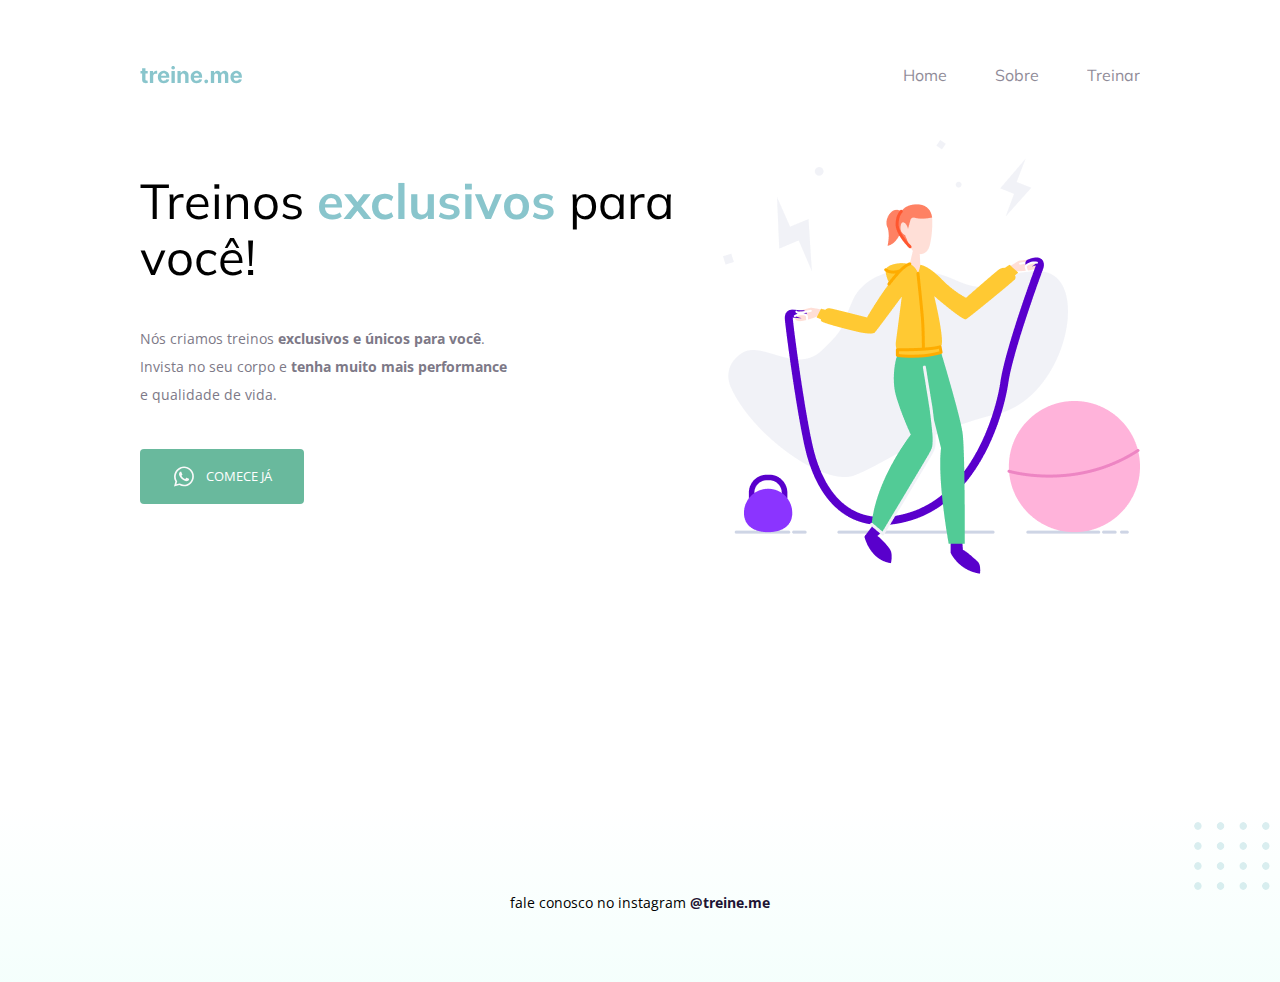
<file: DesadioAcessibilidade/index.html>
<!DOCTYPE html>
<html lang="pt-br">
  <head>
    <link rel="preconnect" href="https://fonts.googleapis.com">
    <link rel="preconnect" href="https://fonts.gstatic.com" crossorigin>

    <meta charset="UTF-8" />
    <meta name="viewport" content="width=device-width, initial-scale=1.0" />
    <title>Treine me</title>

    <link href="https://fonts.googleapis.com/css2?family=Mulish:wght@400;700&family=Open+Sans:wght@400;700&display=swap" rel="stylesheet">

    <link rel="stylesheet" href="style.css">

  </head>
    <body>
      <div class="page">
          <nav>
              <img src="images/logo.svg" alt="Treine.me">
                  <ul>
                      <li><a href="#">Home</a></li>
                      <li><a href="#">Sobre</a></li>
                      <li><a href="#">Treinar</a></li>
                  </ul>
          </nav>
          <main>
              <section class="text">
                  <h1>
                      Treinos <span>exclusivos</span> para você!
                  </h1>
                  <p>
                      Nós criamos treinos <strong>exclusivos e únicos para você</strong>. <br>
                      Invista no seu corpo e <strong>tenha muito mais performance</strong> <br>
                      e qualidade de vida.
                  </p>
                  <button>
                      <img src="images/whats.svg" alt="Whatsapp">
                      Comece já
                  </button>
              </section>
              <img src="images/img.png" alt="mulher pulando corda">
          </main>
  
          <footer>
              fale conosco no instagram
              <a href="https://instagram.com/treine.me" target="_blank">@treine.me</a>
          </footer>
      </div>
      <img id="balls" src="images/balls.svg" alt="bolinhas">
  </body>
  </html>
</file>
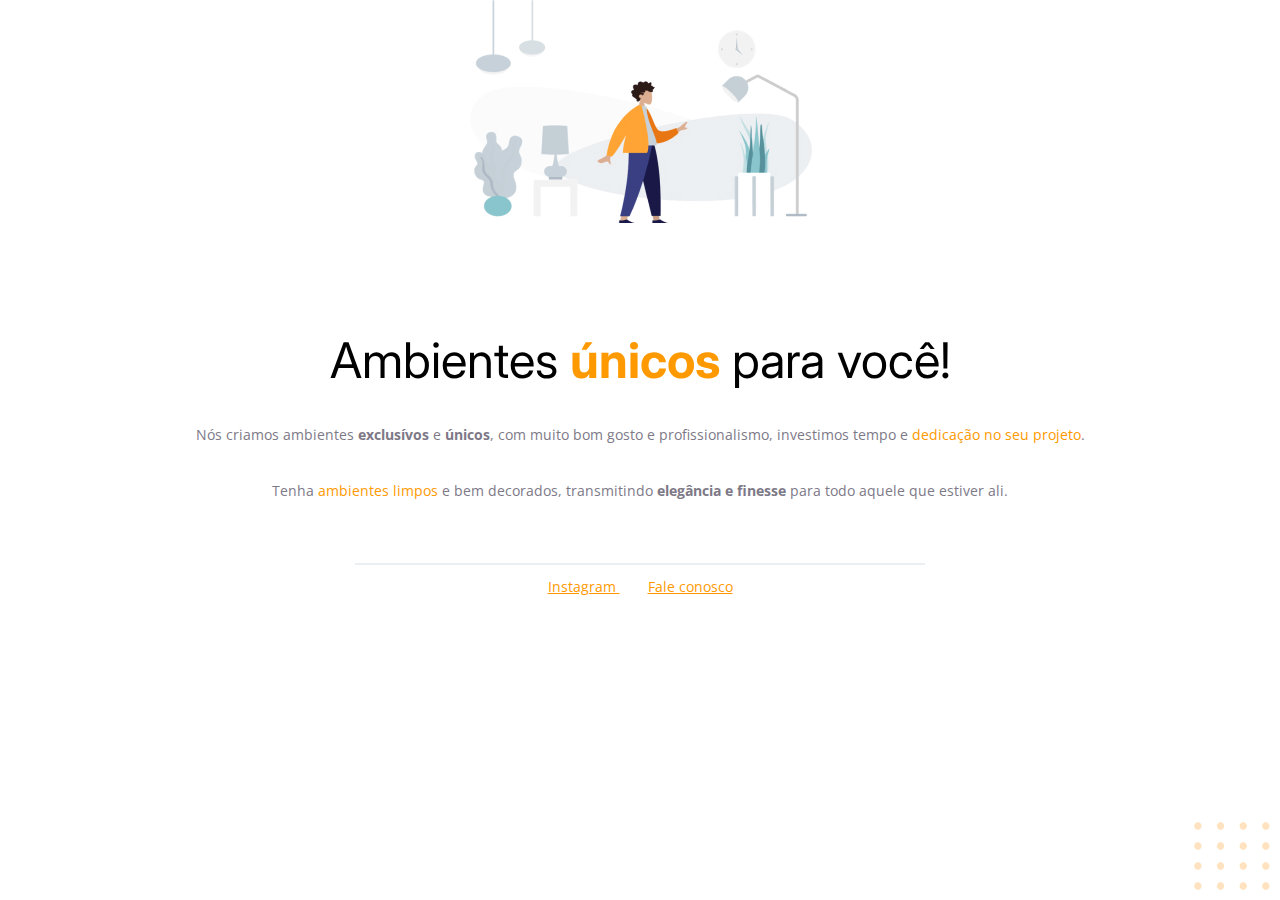
<file: Developer/index.html>
<!DOCTYPE html>
<html lang="pt-br">
<head>
    <link rel="preconnect" href="https://fonts.googleapis.com">
    <link rel="preconnect" href="https://fonts.gstatic.com" crossorigin>

    <meta charset="UTF-8">
    <meta name="viewport" content="width=device-width, initial-scale=1.0">
    <title>Móveis Planejados</title>

    <link href="https://fonts.googleapis.com/css2?family=Inter:wght@400;700&family=Open+Sans:wght@400;700&display=swap" rel="stylesheet">
    <link rel="stylesheet" href="style.css">
    
</head>
<body>
        <div id="hero">
            <img
            src="images/img1.jpg" 
            alt="moveis e uma pessoa">

            <h1>
                Ambientes <span>únicos</span> para você!
            </h1>
            <p>
                Nós criamos ambientes <strong>exclusívos</strong> e 
                <strong>únicos</strong>, com muito bom gosto e profissionalismo, 
                investimos tempo e <span>dedicação no seu projeto</span>. 
            <br>
            <br>
                Tenha <span>ambientes limpos</span> e bem decorados, 
                transmitindo <strong>elegância  e finesse</strong> para todo aquele que 
                estiver ali.
            </p>
            <br>
            <br>
        </div>
        <div id="footer">
            <div class="line"></div>
            <a 
            target="_blank"
            href="https://instagram.com/moveisparavoce">
            Instagram
            </a>
            <a 
            href="mailto:contato@moveisparavoce.com">Fale conosco</a>
        <img 
            id = balls
            src="images/balls.svg" 
            alt="bolinhas laranjas">
    </body>
</html>
</file>
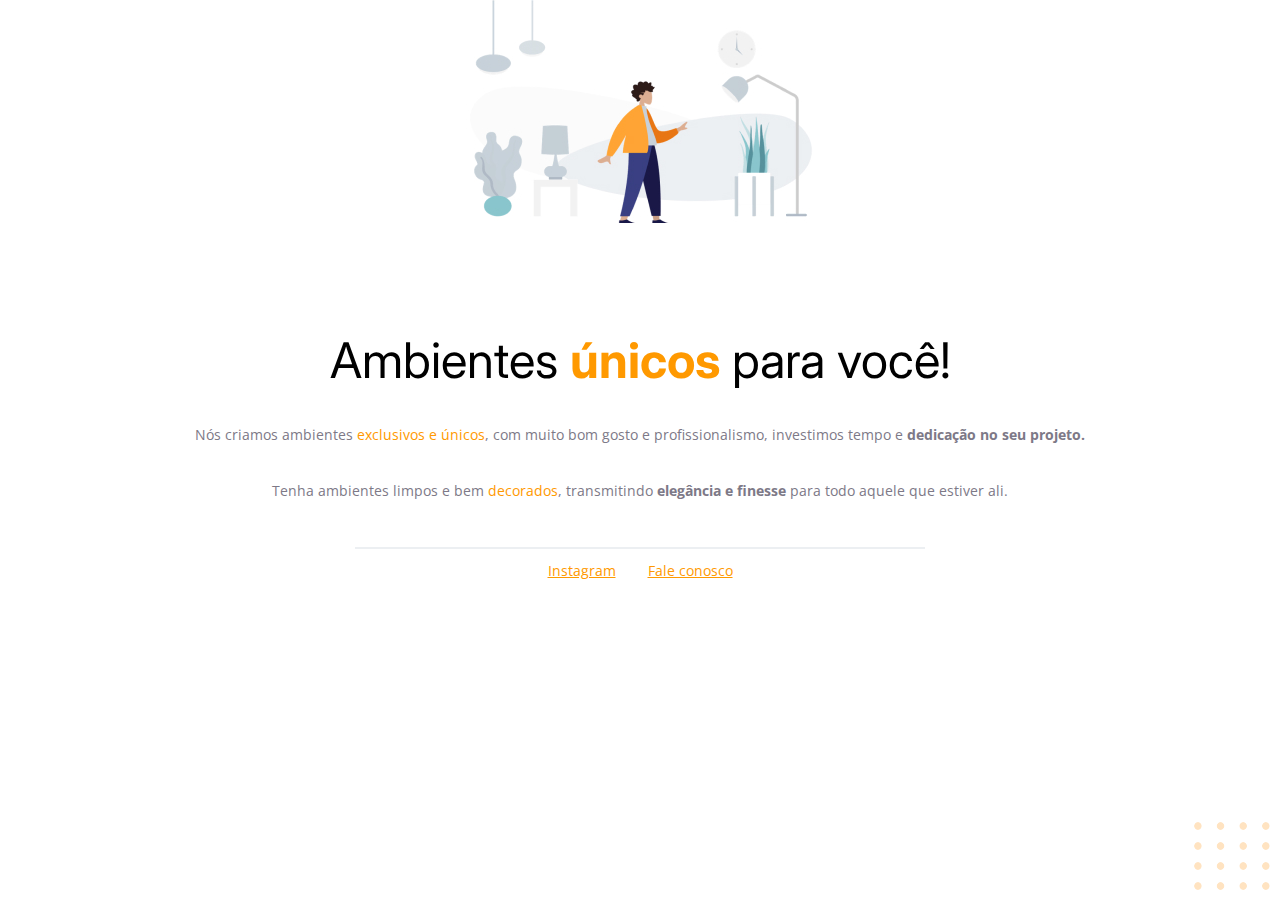
<file: Project01/index.html>
<!-- Instrução que define o tipo do documento. -->
<!DOCTYPE html>
<html lang="pt-br">
  <!-- Tag <head> contém as instruções para a página -->
  <head>
    <link rel="preconnect" href="https://fonts.googleapis.com" />
    <link rel="preconnect" href="https://fonts.gstatic.com" crossorigin />
    <meta charset="UTF-8" />
    <meta name="viewport" content="width=device-width, initial-scale=1.0" />
    <title>Móveis customizados</title>

    <link
      href="https://fonts.googleapis.com/css2?family=Inter:wght@400;700&family=Open+Sans:wght@400;700&display=swap"
      rel="stylesheet"
    />

    <link rel="stylesheet" href="style.css" />
  </head>
  
  <!-- Tag <body> é o corpo do documento, onde tem as informações que serão mostradas. -->
  <body>
    <div id="hero">
      <img
      src="images/img1.jpg"
      alt="Desenho de uma pessoa vestindo uma camisa amarela em uma sala com Móveis"
    />
      <h1>Ambientes <span>únicos</span> para você!</h1>
      <p>
        Nós criamos ambientes <span>exclusivos e únicos</span>, com muito
        bom gosto e profissionalismo, investimos tempo e
        <strong>dedicação no seu projeto.</strong>
        <br />
        <br />
        Tenha ambientes limpos e bem <span>decorados</span>, transmitindo
        <strong>elegância e finesse</strong>
        para todo aquele que estiver ali.
        <br />
        <br />
      </p>
    </div>

    <div id="footer">
      <div class="line"></div>
      <a target="_blank" href="https://instagram.com/moveisparavoce"
        >Instagram</a
      >
      <a href="mailto:contato@moveisparavoce.com">Fale conosco</a>
    </div>
    <img
      id="balls"
      src="images/balls.svg"
      alt="Bolinhas alaranjadas no canto inferior direito da tela"
    />
  </body>
</html>
</file>
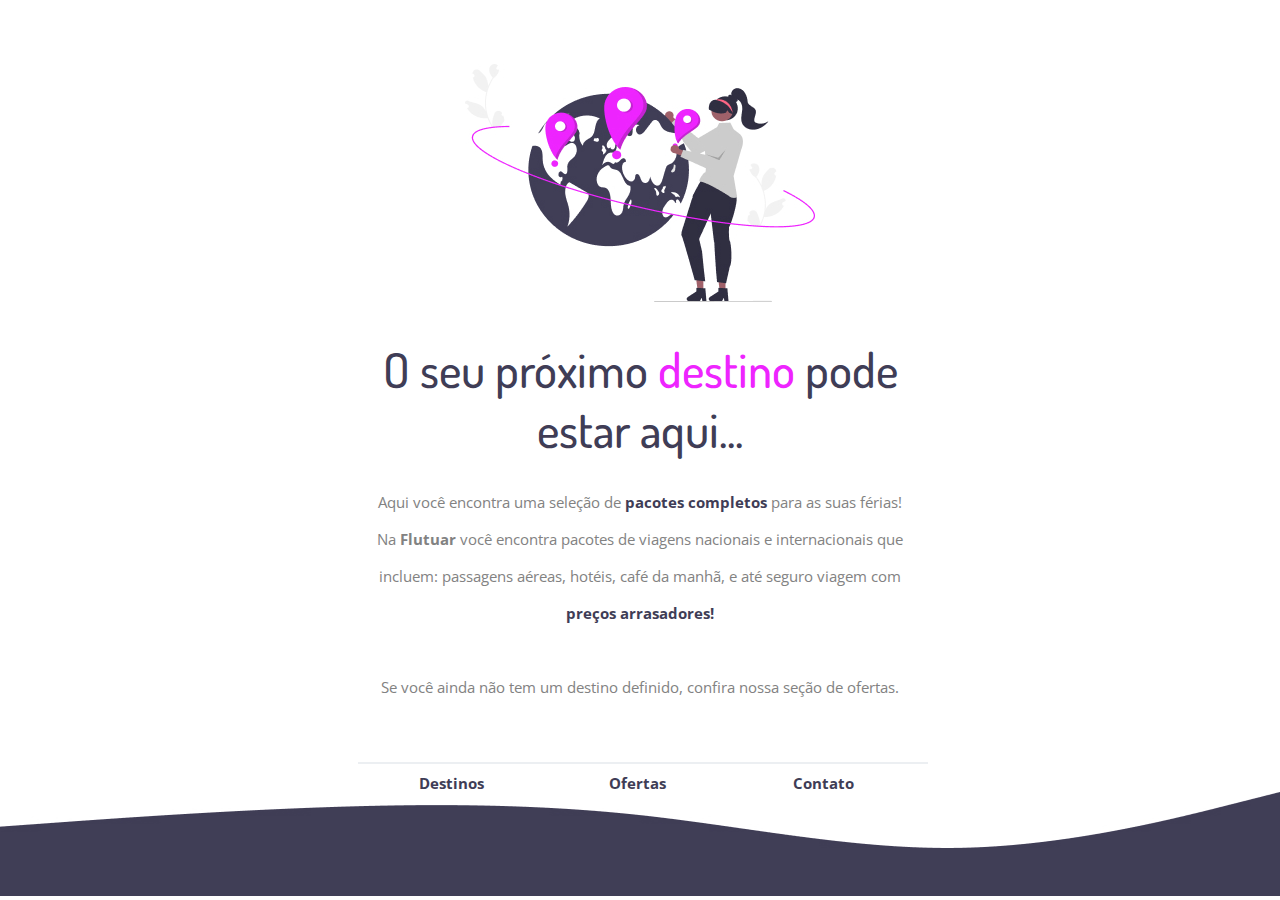
<file: Project02/index.html>
<!DOCTYPE html>
<html lang="pt-br">
<head>
    <meta charset="UTF-8">
    <meta name="viewport" content="width=device-width, initial-scale=1.0">
    
    <title>Project02</title>

    <link rel="preconnect" href="https://fonts.googleapis.com">
    <link rel="preconnect" href="https://fonts.gstatic.com" crossorigin>

    <link href="https://fonts.googleapis.com/css2?family=Dosis:wght@500;700&family=Inter:wght@400;700&family=Open+Sans:wght@400;700&display=swap" rel="stylesheet">
    <link href="https://fonts.googleapis.com/css2?family=Dosis:wght@500;700&family=Inter:wght@400;700&family=Open+Sans:wght@400;700&display=swap" rel="stylesheet">

    <link rel="stylesheet" href="style.css">
</head>
<body>
    <div id="main">
        <img id="img01"
        src="imagens/img1.jpg" 
        alt="imagem de uma mulher e um planeta">
        
        <h1>
            O seu próximo <span>destino</span> pode estar aqui...
        </h1>
        <p>
            Aqui você encontra uma seleção de <strong class="cordif">pacotes completos</strong> para as suas férias!
        </p>
        <p>
            Na <strong>Flutuar</strong> você encontra pacotes de viagens nacionais e internacionais que 
        <p>
            incluem: passagens aéreas, hotéis, café da manhã, e até seguro viagem com
        </p>
        <p>
            <strong class="cordif">preços arrasadores!</strong>
        </p>
        <br>
        <p>
            Se você ainda não tem um destino definido, confira nossa seção de ofertas.
        </p>
    </div>

    <div class="line"></div>

    <div class="footer">
        <div class="elemento"><strong>Destinos</strong></div>
        <div class="elemento"><strong>Ofertas</strong></div>
        <div class="elemento"><strong>Contato</strong></div>
    </div>
    <div id="rodape">
        <img id="img02"
        src="imagens/Wave.jpg" 
        alt="wave">
    </div>
    
</body>
</html>
</file>
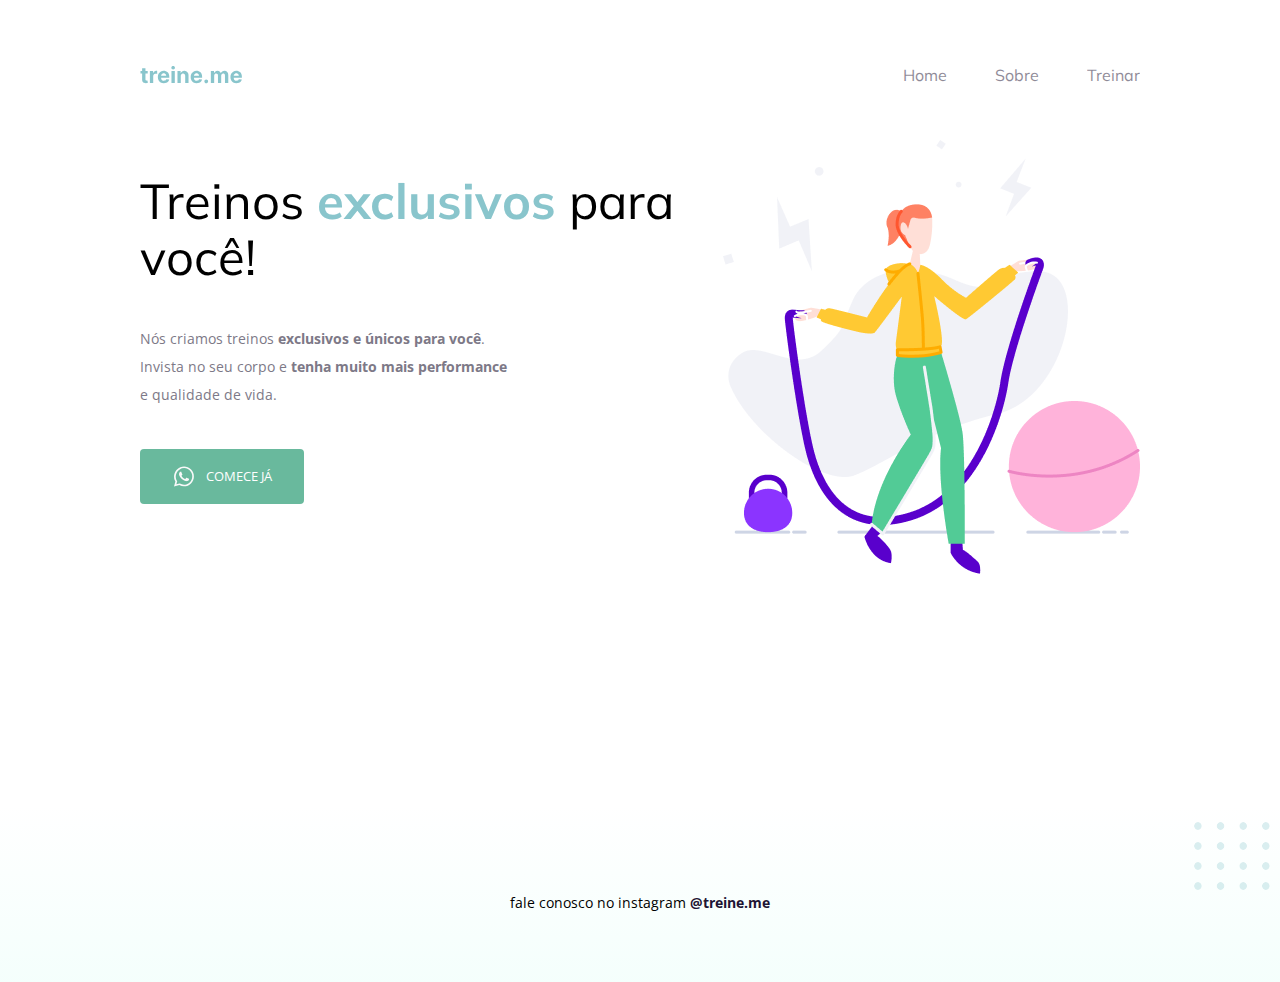
<file: Project03/index.html>
<!DOCTYPE html>
<html lang="pt-br">
<head>
    <meta charset="UTF-8">
    <meta name="viewport" content="width=device-width, initial-scale=1.0">
    <link rel="preconnect" href="https://fonts.googleapis.com">
    <link rel="preconnect" href="https://fonts.gstatic.com" crossorigin>
    <link href="https://fonts.googleapis.com/css2?family=Mulish:wght@400;700&family=Open+Sans:wght@400;700&display=swap" rel="stylesheet">
    <link rel="stylesheet" href="style.css">
    <title>Treine me</title>
</head>
<body>
    <div class="page">
        <nav>
            <img src="images/logo.svg" alt="Treine.me">
                <ul>
                    <li><a href="#">Home</a></li>
                    <li><a href="#">Sobre</a></li>
                    <li><a href="#">Treinar</a></li>
                </ul>
        </nav>
        <main>
            <section class="text">
                <h1>
                    Treinos <span>exclusivos</span> para você!
                </h1>
                <p>
                    Nós criamos treinos <strong>exclusivos e únicos para você</strong>. <br>
                    Invista no seu corpo e <strong>tenha muito mais performance</strong> <br>
                    e qualidade de vida.
                </p>
                <button>
                    <img src="images/whats.svg" alt="Whatsapp">
                    Comece já
                </button>
            </section>
            <img src="images/img.png" alt="mulher pulando corda">
        </main>

        <footer>
            fale conosco no instagram
            <a href="https://instagram.com/treine.me" target="_blank">@treine.me</a>
        </footer>
    </div>
    <img id="balls" src="images/balls.svg" alt="bolinhas">
</body>
</html>
</file>
<file: DesadioAcessibilidade/style.css>
body {
  margin: 0;
  font-family: 'Open Sans', sans-serif;
  background: linear-gradient(180deg, rgba(227, 255, 248, 0.00) 82.08%, rgba(227, 255, 248, 0.38) 100%);
  min-height: 100vh;
}

.page {
  width: 1000px;
  margin: 0 auto 0;
  padding: 65px;
  
}

h1, ul{
  font-family: 'Mulish', sans-serif;
}

h1{
  font-size: 49px;
  line-height: 56px;
  color: #000;

  font-weight: normal;
}

h1 span{
  color: #89C5CC;
  font-weight: bold;

}

section p{
  font-size: 14px;
  line-height: 28px;
  color:#7d7987;

  margin: 40px 0;
}

main   {
  display: flex;
}
nav {
  display: flex;
  justify-content: space-between;
  align-items: center;

  margin-bottom: 55px;
}

ul {
  display: flex;
  gap: 48px;
  list-style: none;
  margin: 0;
  padding: 0;
}

ul li a {
  opacity: 0.5;
}
ul li a:hover{
  font-weight: bold;
  opacity: 1;
}

a{
  color: #1F1534;
  text-decoration: none;
}

button{
  color: white;
  text-transform: uppercase;
  font-family: 'Open Sans', sans-serif;

  background: #69B99D;
  border: none;
  border-radius: 4px;

  display: flex;
  align-items: center;
  justify-content: space-between;
  gap: 10px;

  padding: 15px 32px;
  cursor: pointer;
}

button :hover{
  background: #46836e;
}

footer{
  font-size: 14px;
  line-height: 28px;

  text-align: center;
  margin-top: 315px;
  
}

footer a{
  font-weight: bold;
  color: #1F1534;
}

#balls{
  position: fixed;
  bottom: 0px;
  right: 0px;
}
</file>
<file: Developer/style.css>
body{
    font-family: 'Open Sans', sans-serif;
    text-align: center;
    margin: 0;
}
#hero{
    width: 592;
    margin: 0px, auto, 72px;
}
#hero img{
    margin-bottom: 72px;
}
h1{
    font-family: 'Inter', sans-serif;  
    font-size: 49px;
    line-height: 56px;
    font-weight: normal;
    margin-bottom: 32px;
}
h1 span{
    font-weight: bold;
}
span, a{
    color:#FF9900;
}
P, #footer{
    color: #7D7987;
    font-size: 14px;
    line-height: 28px;
}
#footer a + a{
    margin-left: 28px;
    margin-top: 72px;
}
.line{
    width: 568px;
    height: 0px;
    margin: 0 auto 8px;

    border: 1px solid #eceff2;
}
#balls{
    position: fixed;
    bottom: 0px;
    right: 0px;
}
</file>
<file: Project01/style.css>
body {
  font-family: "Open Sans", sans-serif;
  text-align: center;
  margin: 0;
}
#hero {
    width: 592;
    margin: 0px, auto, 72px;
}
#hero img {
    margin-bottom: 72px;
}
h1 {
  font-family: "Inter", sans-serif;
  font-size: 49px;
  line-height: 56px;
  font-weight: normal;
  margin-bottom: 32px;
}
h1 span {
  font-weight: bold;
}
span, a {
  color: #ff9900;
}
p, #footer {
  color: #7d7987;
  font-size: 14px;
  line-height: 28px;
}

#footer a + a {
    margin-left: 28px;
}
.line {
    width: 568px;
    height: 0;

    margin: 0 auto 8px;

    border: 1px solid #ECEFF2;
}

#balls {
    position: fixed;
    bottom: 0px;
    right: 0px;
}
</file>
<file: Project02/style.css>
h1{
    font-family: Dosis;
    color: #3F3D56;
    text-align: center;
    font-size: 48px;
    font-style: normal;
    font-weight: 500;
    line-height: normal;
    margin-top: 32px;
}
h1 span{
    color: #EE24FF;
}
body{
    text-align: center;
    margin: 0 28% 0 28%;
}
.cordif{
    color: #3F3D56;
    font-family: Open Sans;
    font-style: normal;
    line-height: 22px;
}
#main{
    font-family: Open Sans;
    color: #828282;
    font-size: 15px;
    font-style: normal;
    text-align: center;
    line-height: 22px;
    color: #828282;
    margin-bottom: 64px;
    left: 64px;
    right: 64%;
}
#img01{
    margin-top: 64px;
}
#rodape{
    position: absolute;
    bottom: 0;
    left: 0;
    width: 100%;
}
#rodape img{
    width: 100%;
    height: 104px;
    flex-shrink: 0;
}
.line {
    width: 568px;
    height: 0;
    margin: 0 auto 8px;
    border: 1px solid #ECEFF2;
}
.footer{
    width: 100%;
}
.elemento{
    color: #3F3D56;
    text-align: center;
    font-family: Open Sans;
    font-size: 15px;
    font-style: normal;
    line-height: 147.682%; 
    width: 33%;
    float: left;
}
</file>
<file: Project03/style.css>
body {
    margin: 0;
    font-family: 'Open Sans', sans-serif;
    background: linear-gradient(180deg, rgba(227, 255, 248, 0.00) 82.08%, rgba(227, 255, 248, 0.38) 100%);
    min-height: 100vh;
}

.page {
    width: 1000px;
    margin: 0 auto 0;
    padding: 65px;
    
}

h1, ul{
    font-family: 'Mulish', sans-serif;
}

h1{
    font-size: 49px;
    line-height: 56px;
    color: #000;

    font-weight: normal;
}

h1 span{
    color: #89C5CC;
    font-weight: bold;

}

section p{
    font-size: 14px;
    line-height: 28px;
    color:#7d7987;

    margin: 40px 0;
}

main   {
    display: flex;
}
nav {
    display: flex;
    justify-content: space-between;
    align-items: center;

    margin-bottom: 55px;
}

ul {
    display: flex;
    gap: 48px;
    list-style: none;
    margin: 0;
    padding: 0;
}

ul li a {
    opacity: 0.5;
}
ul li a:hover{
    font-weight: bold;
    opacity: 1;
}

a{
    color: #1F1534;
    text-decoration: none;
}

button{
    color: white;
    text-transform: uppercase;
    font-family: 'Open Sans', sans-serif;

    background: #69B99D;
    border: none;
    border-radius: 4px;

    display: flex;
    align-items: center;
    justify-content: space-between;
    gap: 10px;

    padding: 15px 32px;
    cursor: pointer;
}

button :hover{
    background: #46836e;
}

footer{
    font-size: 14px;
    line-height: 28px;

    text-align: center;
    margin-top: 315px;
    
}

footer a{
    font-weight: bold;
    color: #1F1534;
}

#balls{
    position: fixed;
    bottom: 0px;
    right: 0px;
}
</file>
